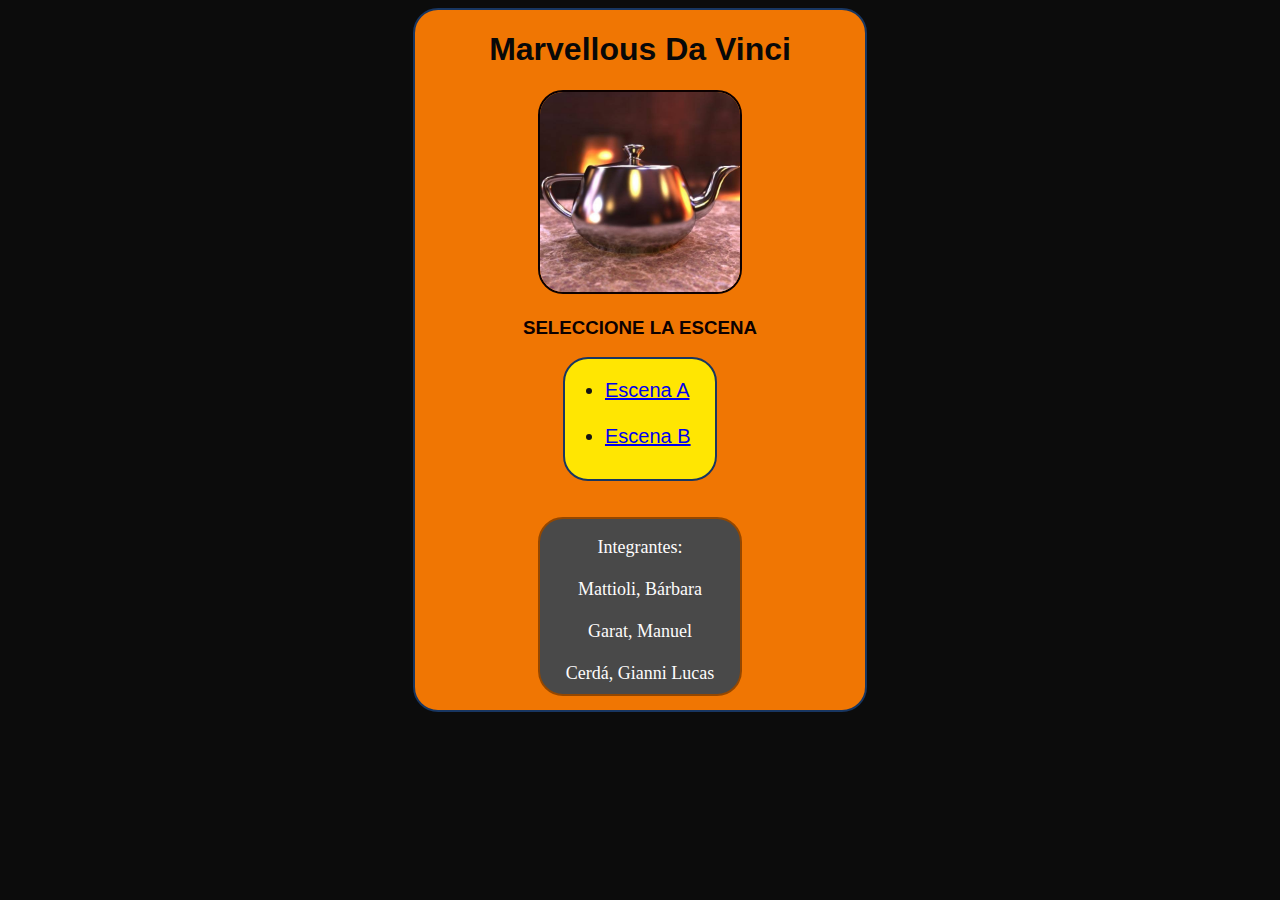
<file: 2/index.html>
<!DOCTYPE html>
<html lang="en">
<head>
	<meta charset="UTF-8">
	<title>Seleccionar Escena</title>
	<LINK REL=StyleSheet HREF="style.css" TYPE="text/css" MEDIA=screen>
</head>
<body>
	<div id ='SelectEscene'>
		<h1 id=Titulo> Marvellous Da Vinci </h1>
		<img id=Tetera src="tetera.png" >
		<h3>SELECCIONE LA ESCENA</h3>
		<div id ='Enlaces'>
			<ul >
				<li><a colspan="2" href="A/index.html">Escena A</a></li><br />
				<li><a href="B/index.html">Escena B</a></li>
			</ul>
		</div>
		<br><br>
		<div id ='Integrantes'>
				<p>
					Integrantes:<br><br>
					Mattioli, Bárbara<br><br>
					Garat, Manuel <br><br>
					Cerdá, Gianni Lucas<br><br>
				</p>

		</div>

</div>
</body>
</file>
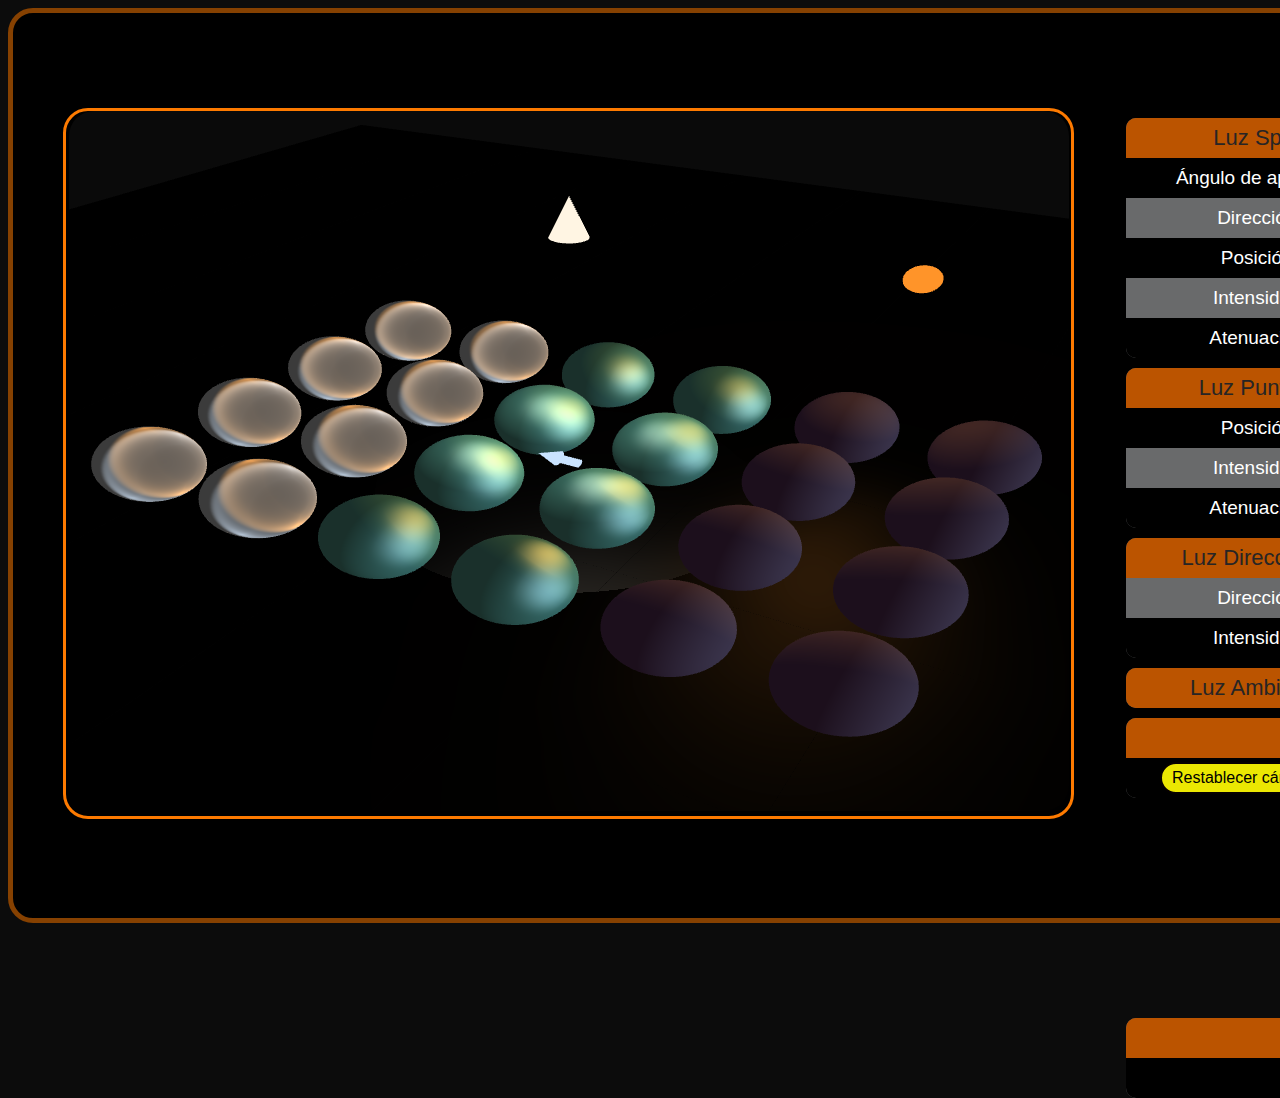
<file: 2/A/index.html>
<!DOCTYPE html>
<html lang="en">

<head>
	<meta charset="UTF-8">
	<title>"Jack Bauer esferas"</title>
	<script src="../Libs/gl-matrix-min.js"></script>
	<script src="../Libs/VertexAttributeInfo.js"></script>
	<script src="../Libs/VAOHelper.js"></script>
	<script src="../Libs/ShaderProgramHelper.js"></script>
	<script src="../Libs/Ainterfaz.js"></script>
	<script src="../Libs/Utils.js"></script>
	<script src="../Libs/OBJParser.js"></script>
	<script src="../Libs/Camara.js"></script>
	<script src="../Libs/Model.js"></script>
	<script src="../Libs/Light.js"></script>
	<script src="../Shaders/Escena A/Phong3.js"></script>
	<script src="../Shaders/Escena A/Ward3.js"></script>
	<script src="../Shaders/Escena A/Cook3.js"></script>
	<script src="../Shaders/Shader_luz.js"></script>
	<script src="../Modelos/esfera.obj"></script>
	<script src="../Modelos/Escena A/spot.obj"></script>
	<script src="../Modelos/Escena A/direccional.obj"></script>
	<script src="../Modelos/Escena A/suelo.obj"></script>
	<script src="main.js"></script>
	<script type="text/javascript">
		window.addEventListener('keydown',this.oyente_teclado,false);

		function oyente_teclado(e) {
			var tecla = e.keyCode;
			     if ( tecla == 37 ) camara.flecha_derecha();
			else if ( tecla == 38 ) camara.flecha_arriba();
			else if ( tecla == 39 ) camara.flecha_izquierda();
			else if ( tecla == 40 ) camara.flecha_abajo();

			else if ( tecla == 87 ) camara.flecha_arriba();
			else if ( tecla == 68 ) camara.flecha_izquierda();
			else if ( tecla == 65 ) camara.flecha_derecha();
			else if ( tecla == 83 ) camara.flecha_abajo();
			else if ( tecla == 32 ) {
				let select = document.getElementById("camara_seleccionada");
				if ( select.value == 1 ) select.value = 0;
				else select.value = 1;
			}
		}
	</script>
	<LINK REL=StyleSheet HREF="style.css" TYPE="text/css" MEDIA=screen>
</head>

<body onload='onLoad();'>
	<div id ='DivPrincipal'	>
			<h1 id="Titulo">Escena A</h1>
		<div id ='Canvas'>
			<canvas id='webglCanvas' width="1000" height="700" oninput="teclado(this);">
			</canvas>
		</div>

		<!---------------------------- Luz spot -------------------------------->
		<div id='PanelPrincipal'>
		<table id="BodyTables">
		<tr id="HeadTables">
			<td colspan="1">Luz Spot</td>
			<td >
				<button id="dibujar_spot" onclick="toggle(luz_spot,id,0);">On</button>
			</td>
		</tr>

		<tr>
			<td>Ángulo de apertura</td>
			<td>
				<input type="text" id="angulo" value="25" size="3" oninput="angulo(luz_spot);">
			</td>
		</tr>
		<tr>
			<td>Dirección</td>
			<td>
				<label>x:</label>
				<input type="text" id="dir_spotx" value="0" size="3" oninput="direccionx(luz_spot,id);">
				<label>y:</label>
				<input type="text" id="dir_spoty" value="-1" size="3" oninput="direcciony(luz_spot,id);">
				<label>z:</label>
				<input type="text" id="dir_spotz" value="0" size="3" oninput="direccionz(luz_spot,id);">
			</td>
		</tr>

		<tr>
			<td>Posición</td>
			<td>
				<label>x:</label>
				<input type="text" id="pos_spotx" value="0" size="3" oninput="posicionx(luz_spot,id);">
				<label>y:</label>
				<input type="text" id="pos_spoty" value="30" size="3" oninput="posiciony(luz_spot,id);">
				<label>z:</label>
				<input type="text" id="pos_spotz" value="0" size="3" oninput="posicionz(luz_spot,id);">
			</td>
		</tr>

		<tr>
			<td>Intensidad</td>
			<td>
				<label>r:</label>
				<input type="text" id="intensidad_spotr" value="1" size="3" oninput="intensidadr(luz_spot,id, 0);">
				<label>g:</label>
				<input type="text" id="intensidad_spotg" value="0.96" size="3" oninput="intensidadg(luz_spot,id, 0);">
				<label>b:</label>
				<input type="text" id="intensidad_spotb" value="0.89" size="3" oninput="intensidadb(luz_spot,id, 0);">
			</td>
		</tr>


		<tr>
			<td>Atenuacion</td>
			<td>
				<label>a:</label>
				<input type="text" id="atenuacion_spota" value="0" size="3" oninput="atenuaciona(luz_spot,id);">
				<label>b:</label>
				<input type="text" id="atenuacion_spotb" value="0" size="3" oninput="atenuacionb(luz_spot,id);">
				<label>c:</label>
				<input type="text" id="atenuacion_spotc" value="0" size="3" oninput="atenuacionc(luz_spot,id);">
			</td>
		</tr>
	</table>
	<!---------------------------- Luz puntual -------------------------------->


	<table  id="BodyTables">
		<tr id="HeadTables">
			<td colspan="1">Luz Puntual</td>
			<td>
				<button id="dibujar_puntual" onclick="toggle(luz_puntual,id,1);">On</button>
			</td>
		</tr>
		<tr>
			<td>Posición</td>
			<td>
				<label>x:</label>
				<input type="text" id="pos_puntualx" value="20" size="3" oninput="posicionx(luz_puntual, id);">
				<label>y:</label>
				<input type="text" id="pos_puntualy" value="20" size="3" oninput="posiciony(luz_puntual, id);">
				<label>z:</label>
				<input type="text" id="pos_puntualz" value="20" size="3" oninput="posicionz(luz_puntual, id);">
			</td>
		</tr>


		<tr>
			<td>Intensidad</td>
			<td>
				<label>r:</label>
				<input type="text" id="intensidad_puntualr" value="1" size="3" oninput="intensidadr(luz_puntual, id, 1);">
				<label>g:</label>
				<input type="text" id="intensidad_puntualg" value="0.58" size="3" oninput="intensidadg(luz_puntual, id, 1);">
				<label>b:</label>
				<input type="text" id="intensidad_puntualb" value="0.16" size="3" oninput="intensidadb(luz_puntual, id, 1);">
			</td>
		</tr>
		<tr>
			<td>Atenuacion</td>
			<td>
				<label>a:</label>
				<input type="text" id="atenuacion_puntuala" value="0" size="3" oninput="atenuaciona(luz_puntual,id);">
				<label>b:</label>
				<input type="text" id="atenuacion_puntualb" value="0" size="3" oninput="atenuacionb(luz_puntual,id);">
				<label>c:</label>
				<input type="text" id="atenuacion_puntualc" value="0" size="3" oninput="atenuacionc(luz_puntual,id);">
			</td>
		</tr>
	</table>

	<!---------------------------- Luz direccional ----------------------------->


	<table id="BodyTables">
		<tr id="HeadTables">
			<td colspan="1">Luz Direccional</td>
			<td>
				<button id="dibujar_direccional" onclick="toggle(luz_direccional,id, 2);">On</button>
			</td>
		</tr>
		<tr>
			<td>Dirección</td>
			<td>
				<label>x:</label>
				<input type="text" id="dir_direccionalx" value="0" size="3" oninput="direccionx(luz_direccional,id);">
				<label>y:</label>
				<input type="text" id="dir_direccionaly" value="0" size="3" oninput="direcciony(luz_direccional,id);">
				<label>z:</label>
				<input type="text" id="dir_direccionalz" value="-1" size="3" oninput="direccionz(luz_direccional,id);">
			</td>
		</tr>


		<tr>
			<td>Intensidad</td>
			<td>
				<label>r:</label>
				<input type="text" id="intensidad_direccionalr" value="0.79" size="3" oninput="intensidadr(luz_direccional,id,2);">
				<label>g:</label>
				<input type="text" id="intensidad_direccionalg" value="0.89" size="3" oninput="intensidadg(luz_direccional,id,2);">
				<label>b:</label>
				<input type="text" id="intensidad_direccionalb" value="1" size="3" oninput="intensidadb(luz_direccional,id,2);">
			</td>
		</tr>
	</table>
	<!------------------------------- Luz ambiente ------------------------------------>

	<table id="BodyTables">
		<tr id="HeadTables">
			<td colspan="1">Luz Ambiente</td>
			<td >
				<label>r:</label>
				<input type="text" id="intensidad_ambienter" value="1" size="3" oninput="intensidad_ambienter(id);">
				<label>g:</label>
				<input type="text" id="intensidad_ambienteg" value="1" size="3" oninput="intensidad_ambienteg(id);">
				<label>b:</label>
				<input type="text" id="intensidad_ambienteb" value="1" size="3" oninput="intensidad_ambienteb(id);">
			</td>
		</tr>
	</table>

	<!------------------------------- Cámara ------------------------------------>


	<table id="BodyTables">
			<tr id="HeadTables">
				<td colspan="2">Cámara</td>
				<td>
					<label></label>
				</td>
			</tr>
			<tr>
				<td>
					<button id="boton_reset" onclick="reset_camara();">Restablecer cámara
					</button>
				</td>
				<td>
					<select id="camara_seleccionada">
						<option value=0>Cámara manual</option>
						<option value=1>Cámara automática</option>
					</select>
				</td>
			</tr>
	</table>
	<table><tr></tr><tr></tr><tr></tr><tr></tr><tr></tr></table>
	<table id="BodyTables" >
		<tr  id="HeadTables">
			<td>
				<li><a href="../index.html">Volver al índice</a></li>
			</td>
		</tr>
		<tr>
			<td>
				<li><a href="../B/index.html">Ir a la escena B</a></li>
			</td>
		</tr>
	</table>
</div>

</div>

</body>
</html>
</file>
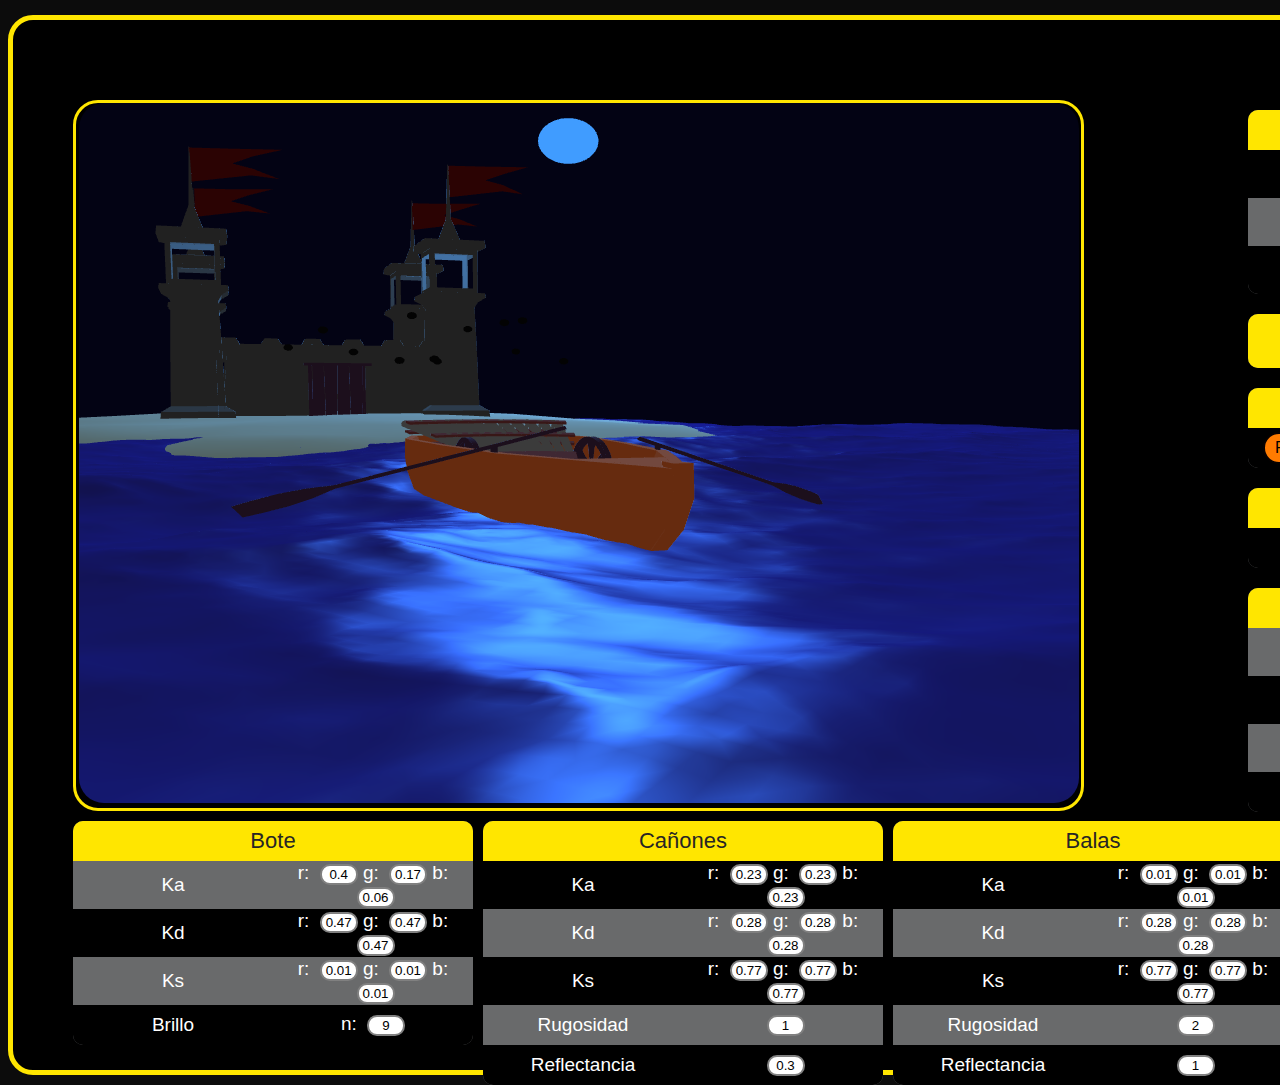
<file: 2/B/index.html>
<!DOCTYPE html>
<html lang="en">

<head>
	<meta charset="UTF-8">
	<title>Fire at will</title>
	<script src="../Libs/gl-matrix-min.js"></script>
	<script src="../Libs/VertexAttributeInfo.js"></script>
	<script src="../Libs/VAOHelper.js"></script>
	<script src="../Libs/ShaderProgramHelper.js"></script>
	<script src="../Libs/Binterfaz.js"></script>
	<script src="../Libs/Utils.js"></script>
	<script src="../Libs/OBJParser.js"></script>
	<script src="../Libs/Camara.js"></script>
	<script src="../Libs/Model.js"></script>
	<script src="../Libs/Light.js"></script>
	<script src="../Shaders/Escena B/Phong.js"></script>
	<script src="../Shaders/Escena B/Ward.js"></script>
	<script src="../Shaders/Escena B/Cook.js"></script>
	<script src="../Shaders/Shader_luz.js"></script>
	<script src="../Modelos/Escena B/bote/bote.obj"></script>
	<script src="../Modelos/Escena B/bote/hinges.obj"></script>
	<script src="../Modelos/Escena B/bote/remos.obj"></script>
	<script src="../Modelos/Escena B/castillo/banderas.obj"></script>
	<script src="../Modelos/Escena B/castillo/castillo.obj"></script>
	<script src="../Modelos/Escena B/castillo/puerta.obj"></script>
	<script src="../Modelos/Escena B/cañón/barrels.obj"></script>
	<script src="../Modelos/Escena B/cañón/ruedas.obj"></script>
	<script src="../Modelos/Escena B/cañón/soporte.obj"></script>
	<script src="../Modelos/Escena B/arena.obj"></script>
	<script src="../Modelos/Escena B/agua.obj"></script>
	<script src="../Modelos/Escena B/materiales.js"></script>
	<script src="../Modelos/esfera.obj"></script>
	<script src="main.js"></script>
	<script type="text/javascript">
		window.addEventListener('keydown',this.oyente_teclado,false);

		function oyente_teclado(e) {
			var tecla = e.keyCode;
			     if ( tecla == 37 ) camara.flecha_derecha();
			else if ( tecla == 38 ) camara.flecha_arriba();
			else if ( tecla == 39 ) camara.flecha_izquierda();
			else if ( tecla == 40 ) camara.flecha_abajo();

			else if ( tecla == 87 ) camara.flecha_arriba();
			else if ( tecla == 68 ) camara.flecha_izquierda();
			else if ( tecla == 65 ) camara.flecha_derecha();
			else if ( tecla == 83 ) camara.flecha_abajo();
			else if ( tecla == 32 ) {
				let select = document.getElementById("camara_seleccionada");
				if ( select.value == 1 ) select.value = 0;
				else select.value = 1;
			}
		}
	</script>
	<LINK REL=StyleSheet HREF="style.css" TYPE="text/css" MEDIA=screen>
</head>

<body onload='onLoad();'>
	<div id ='DivPrincipal'	>
		<h1 id="Titulo">Escena B</h1>
			<div id ='Canvas'>
				<canvas id='webglCanvas' width="1000" height="700" oninput="teclado(this);">
				</canvas>
			</div>

	<!---------------------------- Luz puntual -------------------------------->
		<div id='PanelPrincipal'>
			<table id="BodyTables" >
			<tr id="HeadTables">
			<td>Luz puntual</td>
			<td>
				<button id="dibujar_puntual" onclick="toggle();">On</button>
			</td>
			</tr>
			<tr>
			<td>Posición</td>
			<td>
				<label>x:</label>
				<input type="text" id="pos_puntualx" value="50" size="3" oninput="posicionx(luz_puntual, id);">
				<label>y:</label>
				<input type="text" id="pos_puntualy" value="60" size="3" oninput="posiciony(luz_puntual, id);">
				<label>z:</label>
				<input type="text" id="pos_puntualz" value="70" size="3" oninput="posicionz(luz_puntual, id);">
			</td>
			</tr>


			<tr>
			<td>Intensidad</td>
			<td>
				<label>r:</label>
				<input type="text" id="intensidad_puntualr" value="0.25" size="3" oninput="intensidadr(luz_puntual, id);">
				<label>g:</label>
				<input type="text" id="intensidad_puntualg" value="0.61" size="3" oninput="intensidadg(luz_puntual, id);">
				<label>b:</label>
				<input type="text" id="intensidad_puntualb" value="1" size="3" oninput="intensidadb(luz_puntual, id);">
			</td>
			</tr>
			<tr>
			<td>Atenuacion</td>
			<td>
				<label>a:</label>
				<input type="text" id="atenuacion_puntuala" value="0" size="3" oninput="atenuaciona(luz_puntual,id);">
				<label>b:</label>
				<input type="text" id="atenuacion_puntualb" value="0" size="3" oninput="atenuacionb(luz_puntual,id);">
				<label>c:</label>
				<input type="text" id="atenuacion_puntualc" value="0" size="3" oninput="atenuacionc(luz_puntual,id);">
			</td>
			</tr>
		</table>
	<!------------------------------- Luz ambiente ------------------------------------>

		<table id="BodyTables">
			<tr id="HeadTables">
				<td>Luz ambiente</td>
				<td>
					<label>r:</label>
					<input type="text" id="intensidad_ambienter" value="1" size="3" oninput="intensidad_ambienter(id);">
					<label>g:</label>
					<input type="text" id="intensidad_ambienteg" value="1" size="3" oninput="intensidad_ambienteg(id);">
					<label>b:</label>
					<input type="text" id="intensidad_ambienteb" value="1" size="3" oninput="intensidad_ambienteb(id);">
				</td>
			</tr>
		</table>

	<!------------------------------- Cámara ------------------------------------>

		<table id="BodyTables">
				<tr id="HeadTables">
					<td>Cámara</td>
					<td>
						<label></label>
					</td>
				</tr>
				<tr>
					<td>
						<button id="boton_reset" onclick="reset_camara();">Restablecer cámara
						</button>
					</td>
					<td>
						<select id="camara_seleccionada">
							<option value=0>Cámara manual</option>
							<option value=1>Cámara automática</option>
						</select>
					</td>
				</tr>
		</table>

	<!----------------------------------Indices-------------------------->

		<table id="BodyTables">
			<tr id="HeadTables">
				<td>
					<li><a href="../index.html">Volver al índice</a></li>
				</td>
			</tr>
			<tr>
				<td>
					<li><a href="../A/index.html">Ir a la escena A</a></li>
				</td>
			</tr>
		</table>


	<!----------------------------- Castillo ---------------------------------------->

		<table id="BodyTables">
			<tr id="HeadTables">
				<td colspan="2">Castillo</td>
			</tr>
			<tr>
				<td>Ka</td>
				<td>
					<label>r:</label>
					<input type="text" id="rka_castillo" value="0.13" size="3" oninput="modificar_ka(material_castillo, id,0);">
					<label>g:</label>
					<input type="text" id="gka_castillo" value="0.13" size="3" oninput="modificar_ka(material_castillo, id,1);">
					<label>b:</label>
					<input type="text" id="bks_castillo" value="0.13" size="3" oninput="modificar_ka(material_castillo, id,2);">
				</td>
			</tr>


			<tr>
				<td>Kd</td>
				<td>
					<label>r:</label>
					<input type="text" id="rkd_castillo" value="0.8" size="3" oninput="modificar_kd(material_castillo, id,0);">
					<label>g:</label>
					<input type="text" id="gkd_castillo" value="0.8" size="3" oninput="modificar_kd(material_castillo, id,1);">
					<label>b:</label>
					<input type="text" id="bkd_castillo" value="0.8" size="3" oninput="modificar_kd(material_castillo, id,2);">
				</td>
			</tr>
			<tr>
				<td>Ks</td>
				<td>
					<label>r:</label>
					<input type="text" id="rks_castillo" value="0.01" size="3" oninput="modificar_ks(material_castillo,id,0);">
					<label>g:</label>
					<input type="text" id="gks_castillo" value="0.01" size="3" oninput="modificar_ks(material_castillo,id,1);">
					<label>b:</label>
					<input type="text" id="bks_castillo" value="0.01" size="3" oninput="modificar_ks(material_castillo,id,2);">
				</td>
			</tr>
			<tr>
				<td>Brillo</td>
				<td>
				<label>n:</label>
				<input type="text" id="n_castillo" value="20" size="3" oninput="modificar_n(material_castillo,id);">
				</td>
			</tr>
		</table>
		</div>
		<!----------------------------- Bote ---------------------------------------->
		<div id ='Div1'>
			<table id="BodyTableBB">
				<tr id="HeadTableBB">
					<td colspan="2">Bote</td>
				</tr>
				<tr>
					<td>Ka</td>
					<td>
						<label>r:</label>
						<input type="text" id="rka_bote" value="0.4" size="3" oninput="modificar_ka(material_bote, id,0);">
						<label>g:</label>
						<input type="text" id="gka_bote" value="0.17" size="3" oninput="modificar_ka(material_bote, id,1);">
						<label>b:</label>
						<input type="text" id="bks_bote" value="0.06" size="3" oninput="modificar_ka(material_bote, id,2);">
					</td>
				</tr>


				<tr>
					<td>Kd</td>
					<td>
						<label>r:</label>
						<input type="text" id="rkd_bote" value="0.47" size="3" oninput="modificar_kd(material_bote, id,0);">
						<label>g:</label>
						<input type="text" id="gkd_bote" value="0.47" size="3" oninput="modificar_kd(material_bote, id,1);">
						<label>b:</label>
						<input type="text" id="bkd_bote" value="0.47" size="3" oninput="modificar_kd(material_bote, id,2);">
					</td>
				</tr>
				<tr>
					<td>Ks</td>
					<td>
						<label>r:</label>
						<input type="text" id="rks_bote" value="0.01" size="3" oninput="modificar_ks(material_bote,id,0);">
						<label>g:</label>
						<input type="text" id="gks_bote" value="0.01" size="3" oninput="modificar_ks(material_bote,id,1);">
						<label>b:</label>
						<input type="text" id="bks_bote" value="0.01" size="3" oninput="modificar_ks(material_bote,id,2);">
					</td>
				</tr>
				<tr>
					<td>Brillo</td>
					<td>
					<label>n:</label>
					<input type="text" id="n_bote" value="9" size="3" oninput="modificar_n(material_bote,id);">
					</td>
				</tr>
			</table>
		<!----------------------------- Cañones/Barrels ---------------------------------------->
		<table id="BodyTableBB">
			<tr id="HeadTableBB">
				<td colspan="2">Cañones</td>
			</tr>
			<tr>
				<td>Ka</td>
				<td>
					<label>r:</label>
					<input type="text" id="rka_barriles" value="0.23" size="3" oninput="modificar_ka(material_barrels, id,0);">
					<label>g:</label>
					<input type="text" id="gka_barriles" value="0.23" size="3" oninput="modificar_ka(material_barrels, id,1);">
					<label>b:</label>
					<input type="text" id="bks_barriles" value="0.23" size="3" oninput="modificar_ka(material_barrels, id,2);">
				</td>
			</tr>

			<tr>
				<td>Kd</td>
				<td>
					<label>r:</label>
					<input type="text" id="rkd_barriles" value="0.28" size="3" oninput="modificar_kd(material_barrels, id,0);">
					<label>g:</label>
					<input type="text" id="gkd_barriles" value="0.28" size="3" oninput="modificar_kd(material_barrels, id,1);">
					<label>b:</label>
					<input type="text" id="bkd_barriles" value="0.28" size="3" oninput="modificar_kd(material_barrels, id,2);">
				</td>
			</tr>
			<tr>
				<td>Ks</td>
				<td>
					<label>r:</label>
					<input type="text" id="rks_barriles" value="0.77" size="3" oninput="modificar_ks(material_barrels,id,0);">
					<label>g:</label>
					<input type="text" id="gks_barriles" value="0.77" size="3" oninput="modificar_ks(material_barrels,id,1);">
					<label>b:</label>
					<input type="text" id="bks_barriles" value="0.77" size="3" oninput="modificar_ks(material_barrels,id,2);">
				</td>
			</tr>
			<tr>
				<td>Rugosidad</td>
				<td>
				<input type="text" id="n_barriles" value="1" size="3" oninput="modificar_rugosidad(material_barrels,id);">
			</td>
			</tr>
			<tr>

				<td>Reflectancia</td>
				<td>
				<input type="text" id="f_barriles" value="0.3" size="3" oninput="modificar_reflectancia(material_barrels,id);">
			</td>
			</tr>
		</table>

	<!---------------------------------balas-------------------------------------------------->
		<table id="BodyTableBB">
			<tr id="HeadTableBB">
				<td colspan="2">Balas</td>
			</tr>
			<tr>
				<td>Ka</td>
				<td>
					<label>r:</label>
					<input type="text" id="rka_balas" value="0.01" size="3" oninput="modificar_ka(material_balas, id,0);">
					<label>g:</label>
					<input type="text" id="gka_balas" value="0.01" size="3" oninput="modificar_ka(material_balas, id,1);">
					<label>b:</label>
					<input type="text" id="bks_balas" value="0.01" size="3" oninput="modificar_ka(material_balas, id,2);">
				</td>
			</tr>

			<tr>
				<td>Kd</td>
				<td>
					<label>r:</label>
					<input type="text" id="rkd_balas" value="0.28" size="3" oninput="modificar_kd(material_balas, id,0);">
					<label>g:</label>
					<input type="text" id="gkd_balas" value="0.28" size="3" oninput="modificar_kd(material_balas, id,1);">
					<label>b:</label>
					<input type="text" id="bkd_balas" value="0.28" size="3" oninput="modificar_kd(material_balas, id,2);">
				</td>
			</tr>
			<tr>
				<td>Ks</td>
				<td>
					<label>r:</label>
					<input type="text" id="rks_balas" value="0.77" size="3" oninput="modificar_ks(material_balas,id,0);">
					<label>g:</label>
					<input type="text" id="gks_balas" value="0.77" size="3" oninput="modificar_ks(material_balas,id,1);">
					<label>b:</label>
					<input type="text" id="bks_balas" value="0.77" size="3" oninput="modificar_ks(material_balas,id,2);">
				</td>
			</tr>
			<tr>
				<td>Rugosidad</td>
				<td>
					<input type="text" id="n_balas" value="2" size="3" oninput="modificar_rugosidad(material_balas,id);">
				</td>
			</tr>
			<tr>
				<td>Reflectancia</td>
				<td>
				<input type="text" id="f_balas" value="1" size="3" oninput="modificar_reflectancia(material_balas,id);">
				</td>
			</tr>
		</table>

		<!---------------------------------soporte-------------------------------------------------->
		<table id="BodyTableBB">
				<tr id="HeadTableBB">
				<td colspan="6">Soporte</td>
			</tr>
			<tr>
				<td>Ka</td>
				<td>
					<label>r:</label>
					<input type="text" id="rka_soporte" value="0.22" size="3" oninput="modificar_ka(material_soporte, id,0);">
					<label>g:</label>
					<input type="text" id="gka_soporte" value="0.09" size="3" oninput="modificar_ka(material_soporte, id,1);">
					<label>b:</label>
					<input type="text" id="bks_soporte" value="0.09" size="3" oninput="modificar_ka(material_soporte, id,2);">
				</td>
			</tr>

			<tr>
				<td>Kd</td>
				<td>
					<label>r:</label>
					<input type="text" id="rkd_soporte" value="0.4" size="3" oninput="modificar_kd(material_soporte, id,0);">
					<label>g:</label>
					<input type="text" id="gkd_soporte" value="0.4" size="3" oninput="modificar_kd(material_soporte, id,1);">
					<label>b:</label>
					<input type="text" id="bkd_soporte" value="0.4" size="3" oninput="modificar_kd(material_soporte, id,2);">
				</td>
			</tr>
			<tr>
				<td>Ks</td>
				<td>
					<label>r:</label>
					<input type="text" id="rks_soporte" value="0.01" size="3" oninput="modificar_ks(material_soporte,id,0);">
					<label>g:</label>
					<input type="text" id="gks_soporte" value="0.01" size="3" oninput="modificar_ks(material_soporte,id,1);">
					<label>b:</label>
					<input type="text" id="bks_soporte" value="0.01" size="3" oninput="modificar_ks(material_soporte,id,2);">
				</td>
			</tr>
			<tr>
				<td>Brillo</td>
				<td>
				<label>n:</label>
				<input type="text" id="n_soporte" value="5" size="3" oninput="modificar_n(material_soporte,id);">
				</td>
			</tr>
		</table>

</body>

</html>
</file>
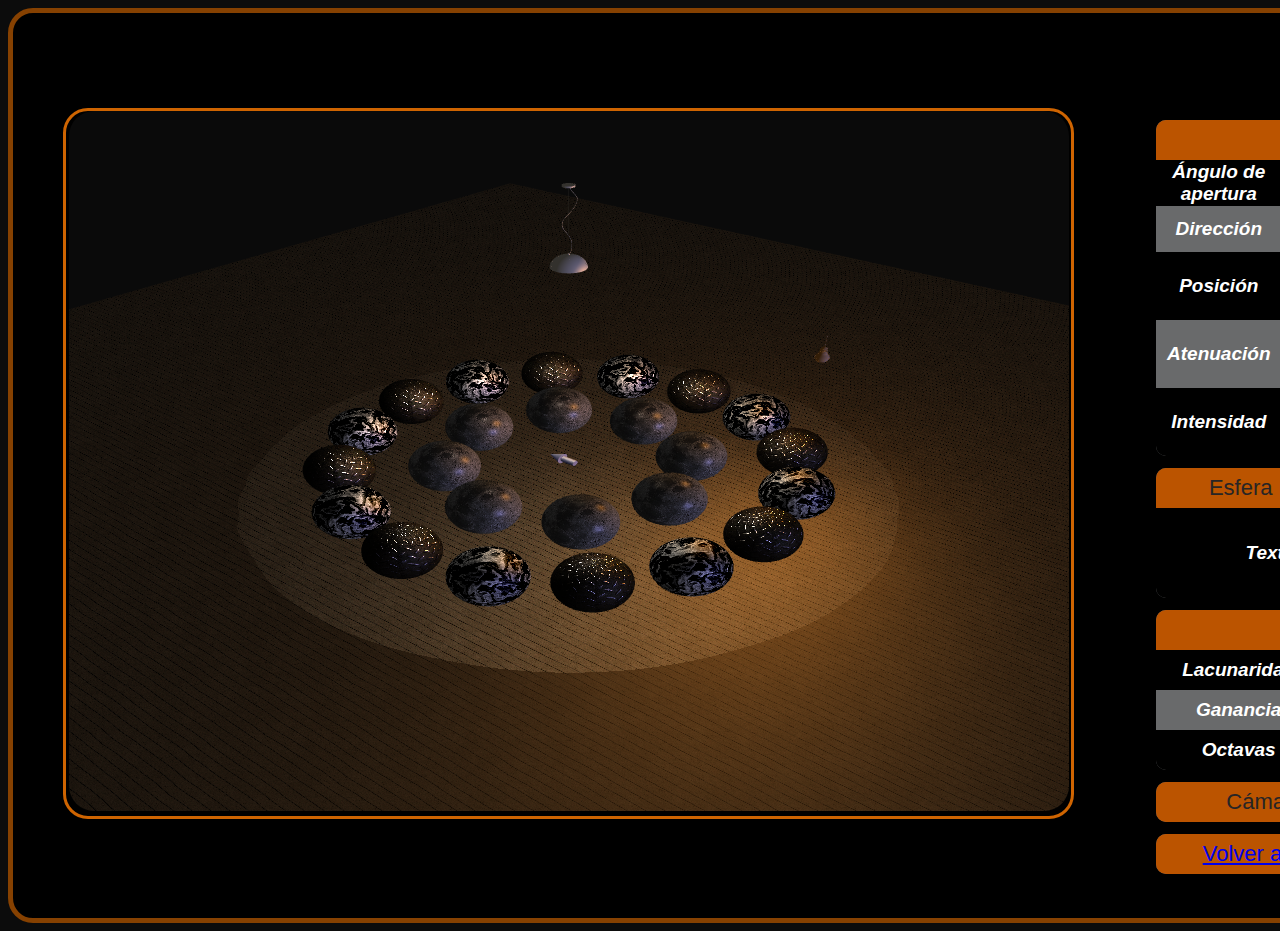
<file: 3/A/index.html>
<!DOCTYPE html>
<html lang="en">

<head>
	<meta charset="UTF-8">
	<link rel="shortcut icon" type="image/png" href="../icons/24.png"/>
	<title>"Jack Bauer esferas"</title>
	<script src="../Libs/gl-matrix-min.js"></script>
	<script src="../Libs/VertexAttributeInfo.js"></script>
	<script src="../Libs/VAOHelper.js"></script>
	<script src="../Libs/ShaderProgramHelper.js"></script>
	<script src="../Libs/Ainterfaz.js"></script>
	<script src="../Libs/Utils.js"></script>
	<script src="../Libs/OBJParser.js"></script>
	<script src="../Libs/Camara.js"></script>
	<script src="../Libs/Model.js"></script>
	<script src="../Libs/Light.js"></script>
	<script src="../Shaders/A/Phong3.js"></script>
	<script src="../Shaders/A/Phong3_Procedurales.js"></script>
	<script src="../Shaders/A/normalmap3.js"></script>
	<script src="../Shaders/A/Shader_luz.js"></script>
	<script src="../Modelos/A/puntual.obj"></script>
	<script src="../Modelos/luna.obj"></script>
	<script src="../Modelos/A/spot.obj"></script>
	<script src="../Modelos/A/direccional.obj"></script>
	<script src="../Modelos/materiales.js"></script>
	<script src="../Modelos/A/suelotexturado.obj"></script>
	<script src="../Modelos/A/esfera_smooth.obj"></script>
	<script src="../Modelos/A/esfera_metalica.obj"></script>
	<script src="main.js"></script>
	<script type="text/javascript">
		window.addEventListener('keydown',this.oyente_teclado,false);
		function oyente_teclado(e) {
			window.addEventListener("keydown", function(e) {
			// space and arrow keys
				if( [32, 33, 34, 37, 38, 39, 40, 107, 109, 187, 189].indexOf(e.keyCode) > -1 ) {
					e.preventDefault();
				}
			}, false);
			var tecla = e.keyCode;
			switch (tecla) {
				case 37:
					posicion_teclado(-1,2);
					break;
				case 38:
					posicion_teclado(-1,0);
					break;
				case 39:
					posicion_teclado(1,2);
					break;
				case 40:
					posicion_teclado(1,0);
					break;
				case 32:
					reset_camara();
					break;
				case 33:
					posicion_teclado(1,1);
					break;
				case 34:
					posicion_teclado(-1,1);
					break;
				case 107:
					camara.zoom(-7);
					break;
				case 109:
					camara.zoom(7);
					break;
				case 187:
					camara.zoom(-7);
					break;
				case 189:
					camara.zoom(7);
					break;
			}
		}
	</script>
	<LINK REL=StyleSheet HREF="style.css" TYPE="text/css" MEDIA=screen>
</head>

	<body onload='onLoad();'>
		<div id ='DivPrincipal'	>
				<h1 id="Titulo">Escena A</h1>
			<div id ='Canvas'>
				<canvas id='webglCanvas' width="1000" height="700" oninput="teclado(this);">
				</canvas>
			</div>

			<div id='PanelPrincipal'>
				<table id="BodyTables">
				<tr id="HeadTables">
					<td colspan="2">Luz</td>
					<td >
						<select id="luz_seleccionada" onclick="cambiar_luz(value);">
							<option value=0>Spot</option>
							<option value=1>Puntual</option>
							<option value=2>Direccional</option>
							<option value=3>Ambiente</option>
						</select>
						<!-- <button id="dibujar_luz" onclick="toggle();">On</button> -->
					</td>
				</tr>

				<tr  id="eangulo" >
					<td class = "titulo">Ángulo de apertura</td>
					<td>
						<input type="range" id="angulo" min="0" max="180" value="49" class="slider" oninput="angulo(this.value);">
					</td>
					<td>
						<spam  class="value" id="textInput1" min="0" max="180" value="49" ></spam>
					</td>
				</tr>

				<tr id="edir">
					<td class = "titulo">Dirección</td>
					<td>
						<label class="value">θ:</label>
						<input type="range" id="tdir" min="0.01" max="6.2" step="0.01" value="0.01" class="slider" oninput="direccion(this.value, 1);">		
						<label id="ldir" class="value"><br />φ:</label>
						<input type="range" id="fdir" min="0.01" max="3.14" step="0.01" value="0.01" class="slider" oninput="direccion(this.value, 2);">
						</td>
						<td>
						<spam  class="value"  id="textInput2" min="0.01"  max="6.2"  value="0.01" ></spam><br />
						<spam  class="value" id="textInput3"   min="0.01" max="3.14" value="0.01" ></spam>
						</td>
					</td>
				</tr>

				<tr id="epos">
					<td class = "titulo">Posición</td>
					<td>
						<label class="value">x:</label>
						<input type="range" id="xpos" min="-150" max="150" value="0" class="slider" oninput="posicion(this.value, 0);">
						<label class="value"><br />y:</label>
						<input type="range" id="ypos" min="-150" max="150" value="30" class="slider" oninput="posicion(this.value, 1);">
						<label class="value"><br />z:</label>
						<input type="range" id="zpos" min="-150" max="150" value="0" class="slider" oninput="posicion(this.value, 2);">
					</td>
					<td>
						<spam  class="value" id="textInput4"  min="-150" max="150" value="0"></spam><br />
						<spam  class="value" id="textInput5"  min="-150" max="150" value="30"></spam><br />
						<spam  class="value" id="textInput6"  min="-150" max="150" value="0"></spam>
					</td>
				</tr>
				
				<tr id="eatt">
						<td class = "titulo">Atenuación</td>
						<td>
							<label class="value">a:</label>
							<input type="range" step="0.1" id="aatt" min="0" max="10" value="0" class="slider" oninput="atenuacion(this.value, 0);">		
							
							<label class="value"><br />b:</label>
							<input type="range" step="0.1" id="batt" min="0" max="10"  value="0"class="slider" oninput="atenuacion(this.value, 1);">
							
							<label class="value"><br />c:</label>
							<input type="range" step="0.1" id="catt" min="0" max="10" value="0" class="slider"oninput="atenuacion(this.value, 2);">
						</td>	
						<td>
							<spam  class="value" id="textInput7" min="0" max="10" value="0" ></spam><br />
							<spam  class="value" id="textInput8" min="0" max="10" value="0" ></spam><br />
							<spam  class="value" id="textInput9" min="0" max="10" value="0" ></spam>
						</td>
				</tr>
			
				<tr>
					<td class = "titulo">Intensidad</td>
					<td>
						<label class="value">r:</label>
						<input type="range" id="rint" min="0" max="255" value="255" class="slider" oninput="intensidad(this.value, 0);">
						
						<label class="value"><br />g:</label>
						<input type="range" id="gint"  min="0" max="255" value="244.8" class="slider" oninput="intensidad(this.value, 1);">
					
						<label class="value"><br />b:</label>	
						<input type="range" id="bint"  min="0" max="255" value="226.85"  class="slider" oninput="intensidad(this.value, 2);">
					</td>
					<td>	
						<spam  class="value" id="textInput10" min="0" max="255" value="255" ></spam><br />
						<spam  class="value"id="textInput11"  min="0" max="255" value="244.8" ></spam><br />
						<spam  class="value"id="textInput12"  min="0" max="255" value="226.85"></spam>					
					</td>
				</tr>

			</table>
			<!------------------------------- multitextura ------------------------------------>

			<table id="BodyTables">
				<tr id="HeadTables">
					<td colspan="1">Esfera metálica</td>
					<td colspan="2"></td>
				</tr>
				<tr>
					<td class = "titulo">Texturas</td>
					<td>
						<form>
							<input type="checkbox" checked id="colormetal" onclick="actualizar_texturas(0,this.id)">Color Metal<br>
							
							<input type="checkbox" checked id="coloroxido" onclick="actualizar_texturas(1,this.id)">Color Óxido<br>
							
							<input type="checkbox" checked id="normal" onclick="actualizar_texturas(2,this.id)">Mapa de Normales<br>

							<input type="checkbox" checked id="especularmetalica" onclick="actualizar_texturas(3,this.id)">Especular<br>
						</form>
					</td>
				</tr>
			</table>
			
			<!------------------------------- procedural ------------------------------------>
			<table id="BodyTables">
				<tr id="HeadTables">
					<td colspan="2">Esfera Mármol</td>
					<td colspan="2"></td>
				</tr>
			
				<tr>
					<td class = "titulo">Lacunaridad</td>
					<td>
						<input type="range" step="0.1" id="lacunaridad" min="1" max="10" value="2.5" class="slider" oninput="Lacunaridad(this.value);">
					</td>
					<td>	
						<spam class="value" id="textInput13"  min="1" max="10" value="2.5" ></spam>	
					</td>
				</tr>
				<tr>
					<td class = "titulo">Ganancia</td>
					<td>
						<input type="range" step="0.01" id="ganancia" min="0" max="0.8" value="0.4" class="slider" oninput="Ganancia(this.value);">
					</td>
					<td>	
						<spam class="value" id="textInput14" min="0" max="0.8" value="0.4" ></spam>	
					</td>
				</tr>
				<tr>
					<td class = "titulo">Octavas</td>
					<td>
						<input type="range" step="1" id="octavas" min="0" max="12" value="10" class="slider" oninput="Octavas(this.value);">
					</td>
					<td>	
						<spam class="value" id="textInput15"  min="0" max="12" value="10" ></spam>	
					</td>
				</tr>
			</table>
		
			<!------------------------------- Cámara ------------------------------------>

			<table id="BodyTables">
				<tr id="HeadTables">
					<td colspan="1">Cámara</td>
					<td>
						<button id="boton_reset" onclick="reset_camara();">Restablecer cámara
						</button>
					</td>
				</tr>
			</table>
			<table id="BodyTables" >
				<tr  id="HeadTables">
					<td>
						<a href="../index.html">Volver al índice</a></td>
					<td><a href="../B/index.html">Ir a la escena B</a></td>
				</tr>
			</table>
		</div>

	</div>

</body>
</html>
</file>
<file: 2/style.css>
/* Cuerpo html*/
body{
	background-color : #0c0c0c;
	font-family :  Arial, Helvetica, sans-serif;
}

/* Personalizacíon para seleccionar la Escena*/
#SelectEscene{
	background-color : rgb(240, 118, 3);
	width : 450px;
	height : 700px;
	margin : auto;
	border-radius : 25px;
	border : 2px solid #183661;
	color : rgb(12, 0, 0);
	text-align : center;
}
/* Enlace a cada escena*/
#Enlaces{
	background-color : rgb(255, 230, 2);
	font-family: 'Lucida Sans', 'Lucida Sans Regular', 'Lucida Grande', 'Lucida Sans Unicode', Geneva, Verdana, sans-serif;
	font-size: 20px;
	width : 150px;
	height : 120px;
	margin : auto;
	border-radius : 25px;
	border : 2px solid #183661;
	color : rgb(20, 20, 20);
	text-align : left;
}

/* Descripcion de los integrantes del proyecto*/
#Integrantes{
	background-color : rgb(73, 73, 73);
	font-family :  Verdana;
	font-size: 18px;
	width :200px;
	height : 175px;
	margin : auto;
	border-radius : 25px;
	border : 2px solid #944700;
	color : rgb(253, 252, 252);
	text-align : center;
}

#Titulo{
	color : rgb(8, 8, 8);
	text-align : center;
	font-family: 'Franklin Gothic Medium', 'Arial Narrow', Arial, sans-serif;
	font-size: 32px
}

#Tetera{
	width:200px;
	height:200px;
	border-radius : 25px;
	border: 2px solid ;
}
</file>
<file: 2/A/style.css>
/*Personalización para la interfaz principal */
#DivPrincipal {
	background-color : rgb(0, 0, 0);
	width : 1600px;
	height : 875px;
	margin : auto;
	border-radius : 25px;
	border : 5px solid #864101;
	color : white;
	padding : 15px;
	padding-left: 50px;
	text-align : center;
}
/*Personalización para el título de la escena  */
#Titulo{
text-align: right;
padding-right: 200px;

}
/*Caracteristicas para el div del canvas */
#Canvas {
	width : 1005px;
	height : 705px;
	float: left;
	border-radius : 25px;
	border : 3px solid #fd7a00;
}
/*Caracteristicas especificamente del canvas */
#webglCanvas{
	width : 1000px;
	height : 700px;
	border-radius : 25px;    
	margin : auto;
}

/**Personalización  de la tabla en general*/
#PanelPrincipal{
	background-color : #00000085;
	width : 550px;
	height : 600px;
	float : right;
	border-radius : 25px;
}

/**Headers de la tabla (Tipo de Luz)*/
#HeadTables{
	background-color : #bb5400;
	font-size :22px;
	color : rgb(39, 37, 37);
	font-family : Impact, Haettenschweiler, 'Arial Narrow Bold', sans-serif;
}

/**Modificaciones del contenido(body) de la tabla general*/
#BodyTables{
	color : white;
	background-color : #696a6b;
	width : 525px;
	margin-top : 10px;
	margin-bottom : 10px;
	margin-right : auto;
	margin-left : auto;	
	border-collapse : collapse;
	border-radius : 10px;
	overflow : hidden;
	font-family : Helvetica;
	font-size:19px;
	
}

/*Modificaciones en tamaño de todas las filas de la tabla a excepción de los headers */
tr{
	height : 40px;	
}

/*Modificacion del tamaño de columna*/
td{
	width : 45%;
}

/**Modificaciones de todas las filas impares de la tabla*/
tbody tr:nth-last-child(odd) {
  background-color : black;
}

/*-------------------------------------Botones------------------------------

/* Caracteristicas de todos los botones que componen la tabla general*/
button {
	background-color :rgb(235, 231, 2);
	border: 2px solid #070100;
	border-radius : 25px;
	padding: 5px 10px;
	text-align: center;
	font-size: 16px;
	transition-duration: 0.4s;
  }
  
  /**Modificaciones cuando se sitúa el mouse sobre el boton*/
  button:hover {
	background-color: #f87203;
	color: white;
  }
/*-------------------------------------------------------------------

  /*Personalizo el Combo box*/
select{
	background-color :rgb(235, 231, 2);
	border: 2px solid #070100;
	border-radius : 25px;
	padding: 5px 10px;
	text-align: center;
	font-size: 16px;

}

/*Personalización de texto que se ingresa por teclado */
input[type=text]{
	background-color : white;
	border-radius : 10px;
	border : 2px solid gray;
	margin-left:5px; width: 30px;
	text-align : center;
	
}
/*Color y tipo de texto para el cuerpo del html */
body{
	background-color : #0c0c0c;
	font-family :  Arial;
}
</file>
<file: 2/B/style.css>
/*Personalización para la interfaz principal */
#DivPrincipal {
	background-color : rgb(0, 0, 0);
	width : 1650px;
	height : 1050px;
	margin-top:15px;
	border-radius : 25px;
	border : 5px solid #ffe600;
	color : white;
	padding-left: 60px;
	text-align : center;
}

/*Personalización para el título de la escena  */
#Titulo{
text-align: right;
padding-right: 200px;
color: #ffe600;
}

/*Caracteristicas para el div del canvas */
#Canvas {
	float: left;
	border-radius : 25px;
	border : 3px solid #ffe600;
	width:1005px;
	height:705px;
}

/*Caracteristicas especificamente del canvas */
#webglCanvas{
	width : 1000px;
	height : 700px;
	border-radius : 25px;    
	margin : auto;
}

/**Personalización  de la tabla en general*/
#PanelPrincipal{
	background-color : #00000085;
	width : 550px;
	height : 600px;
	float : right;
	border-radius : 25px;
}

/**Headers de la tabla (Tipo de Luz)*/
#HeadTables{
	background-color : #ffe600;
	font-size :22px;
	color : rgb(39, 37, 37);
	font-family : Impact, Haettenschweiler, 'Arial Narrow Bold', sans-serif;
}

/**Modificaciones del contenido(body) de la tabla general*/
#BodyTables{
	color : white;
	background-color : #696a6b;
	width : 400px;
	margin-top : 10px;
	margin-bottom : 20px;
	margin-right : auto;
	margin-left : auto;	
	border-collapse : collapse;
	border-radius : 10px;
	overflow : hidden;
	font-family : Helvetica;
	font-size:19px;
}

#Div1{
	width : 1650px;
	height : 250px;
	float : left;
	border-radius : 25px;
	
}

/**Headers de la tabla (Tipo de Luz)*/
#HeadTableBB{
	background-color : #ffe600;
	font-size :22px;
	color : rgb(39, 37, 37);
	font-family : Impact, Haettenschweiler, 'Arial Narrow Bold', sans-serif;
}

/**Modificaciones del contenido(body) de la tabla general*/
#BodyTableBB{
	color : white;
	background-color : #696a6b;
	width : 400px;
	margin-top : 10px;
	margin-bottom : 10px;
	margin-right : 10px;
	margin-left : auto;	
	float:left;
	border-collapse : collapse;
	border-radius : 10px;
	overflow : hidden;
	font-family : Helvetica;
	font-size:19px;
}



/*Modificaciones en tamaño de todas las filas de la tabla a excepción de los headers */
tr{
	height : 40px;	
}

/*Modificacion del tamaño de columna*/
td{
	width : 45%;
}

/**Modificaciones de todas las filas impares de la tabla*/
tbody tr:nth-last-child(odd) {
  background-color : black;
}

/*-------------------------------------Botones------------------------------

/* Caracteristicas de todos los botones que componen la tabla general*/
button {
	background-color :rgb(255, 123, 0);
	border: 2px solid #070100;
	border-radius : 25px;
	padding: 5px 10px;
	text-align: center;
	font-size: 16px;
	transition-duration: 0.4s;
  }
  
  /**Modificaciones cuando se sitúa el mouse sobre el boton*/
  button:hover {
	background-color:  #8f8100;
	color: white;
  }
/*-------------------------------------------------------------------

  /*Personalizo el Combo box*/
select{
	background-color :rgb(255, 123, 0);
	border: 2px solid #070100;
	border-radius : 25px;
	padding: 5px 10px;
	text-align: center;
	font-size: 16px;

}

/*Personalización de texto que se ingresa por teclado */
input[type=text]{
	background-color : white;
	border-radius : 10px;
	border : 2px solid gray;
	margin-left:5px; width: 30px;
	text-align : center;
	
}
/*Color y tipo de texto para el cuerpo del html */
body{
	background-color : #0c0c0c;
	font-family :  Arial;
}
</file>
<file: 3/A/style.css>
/*Personalización para la interfaz principal */
#DivPrincipal {
	background-color : rgb(0, 0, 0);
	width : 1680px;
	height : 875px;
	margin : auto;
	border-radius : 25px;
	border : 5px solid #864101;
	color : white;
	padding : 15px;
	padding-left: 50px;
	text-align : center;
}
/*Personalización para el título de la escena  */
#Titulo{
text-align: right;
padding-right: 200px;

}
/*Caracteristicas para el div del canvas */
#Canvas {
	width : 1005px;
	height : 705px;
	float: left;
	border-radius : 25px;
	border : 3px solid #ce6401;
}
/*Caracteristicas especificamente del canvas */
#webglCanvas{
	width : 1000px;
	height : 700px;
	border-radius : 25px;    
	margin : auto;
}

/**Personalización  de la tabla en general*/
#PanelPrincipal{
	background-color : #00000085;
	width : 650px;
	height : 500px;
	float : right;
	border-radius : 25px;
}

/**Headers de la tabla (Tipo de Luz)*/
#HeadTables{
	background-color : #bb5400;
	font-size :22px;
	color : rgb(39, 37, 37);
	font-family : Impact, Haettenschweiler, 'Arial Narrow Bold', sans-serif;
}

/**Modificaciones del contenido(body) de la tabla general*/
#BodyTables{
	color : white;
	background-color : #696a6b;
	width : 525px;
	margin-top : 12px;
	margin-bottom : 12px;
	margin-right : auto;
	margin-left : auto;	
	border-collapse : collapse;
	border-radius : 10px;
	overflow : hidden;
	font-family : Helvetica;
	font-size:19px;
	
}

/*Modificaciones en tamaño de todas las filas de la tabla a excepción de los headers */
tr{
	height : 40px;	
}

/*Modificacion del tamaño de columna*/
td{
	width : 40px;
}

/**Modificaciones de todas las filas impares de la tabla*/
tbody tr:nth-last-child(odd) {
  background-color : black;
}

/*-------------------------------------Botones------------------------------

/* Caracteristicas de todos los botones que componen la tabla general*/
button {
	background-color :rgb(2, 235, 2);
	border: 2px solid #070100;
	border-radius : 25px;
	padding: 5px 10px;
	text-align: center;
	font-size: 16px;
	transition-duration: 0.4s;
  }
  
  /**Modificaciones cuando se sitúa el mouse sobre el boton*/
  button:hover {
	background-color: #dff800;
	color: rgb(8, 0, 0);
  }
/*-------------------------------------------------------------------

  /*Personalizo el Combo box*/
select{
	background-color :rgb(2, 235, 204);
	border: 2px solid #070100;
	border-radius : 25px;
	padding: 5px 10px;
	text-align: center;
	font-size: 16px;
}

select:hover {
	background-color: #dff800;
	color: rgb(8, 0, 0);
	font-family: Arial, Helvetica, sans-serif;
}
/*-------------------------------------------------------------------
/*Personalización de texto que se ingresa por teclado //textfield */
input[type=text]{
	background-color : rgb(217, 255, 0);
	border-radius : 10px;
	border : 2px solid gray;
	margin-left:5px; width: 30px;
	text-align : center;
	
}
/*Color y tipo de texto para el cuerpo del html */
body{
	background-color : #0c0c0c;
	font-family :  Arial;
}

/* Modificacion de los range slider*/
.slider {
	-webkit-appearance: none; 
	appearance: none;
	width: 200px; 
	height: 5px; 
	background: #f89501; 
	outline: none; 
	opacity: 0.7; 
	-webkit-transition: .2s; 
	transition: opacity .2s;
  }

/* Modificaciones cuando pongo el mouse encima del range slider*/
.slider:hover {
	opacity: 1;
  }
  
  /* Modificaciones del manejador en chrome*/
  .slider::-webkit-slider-thumb {
	-webkit-appearance: none; 
	appearance: none;
	width: 15px; 
	height: 15px;
	border : 2px solid gray;
	border-radius : 20px;
	background: rgb(197, 56, 0);
  }
  
  /*Modificador del manejador en firefox*/
  .slider::-moz-range-thumb {
	width: 11px; 
	height: 11px; 
	border : 2px solid gray;
	border-radius : 20px;
	background: white; 
  }
  
  .value {
	font-weight: bold;
	color :rgb(255, 166, 1);
  }

  .titulo {
	font-weight: bold;
	font-style: italic;
  }
</file>
